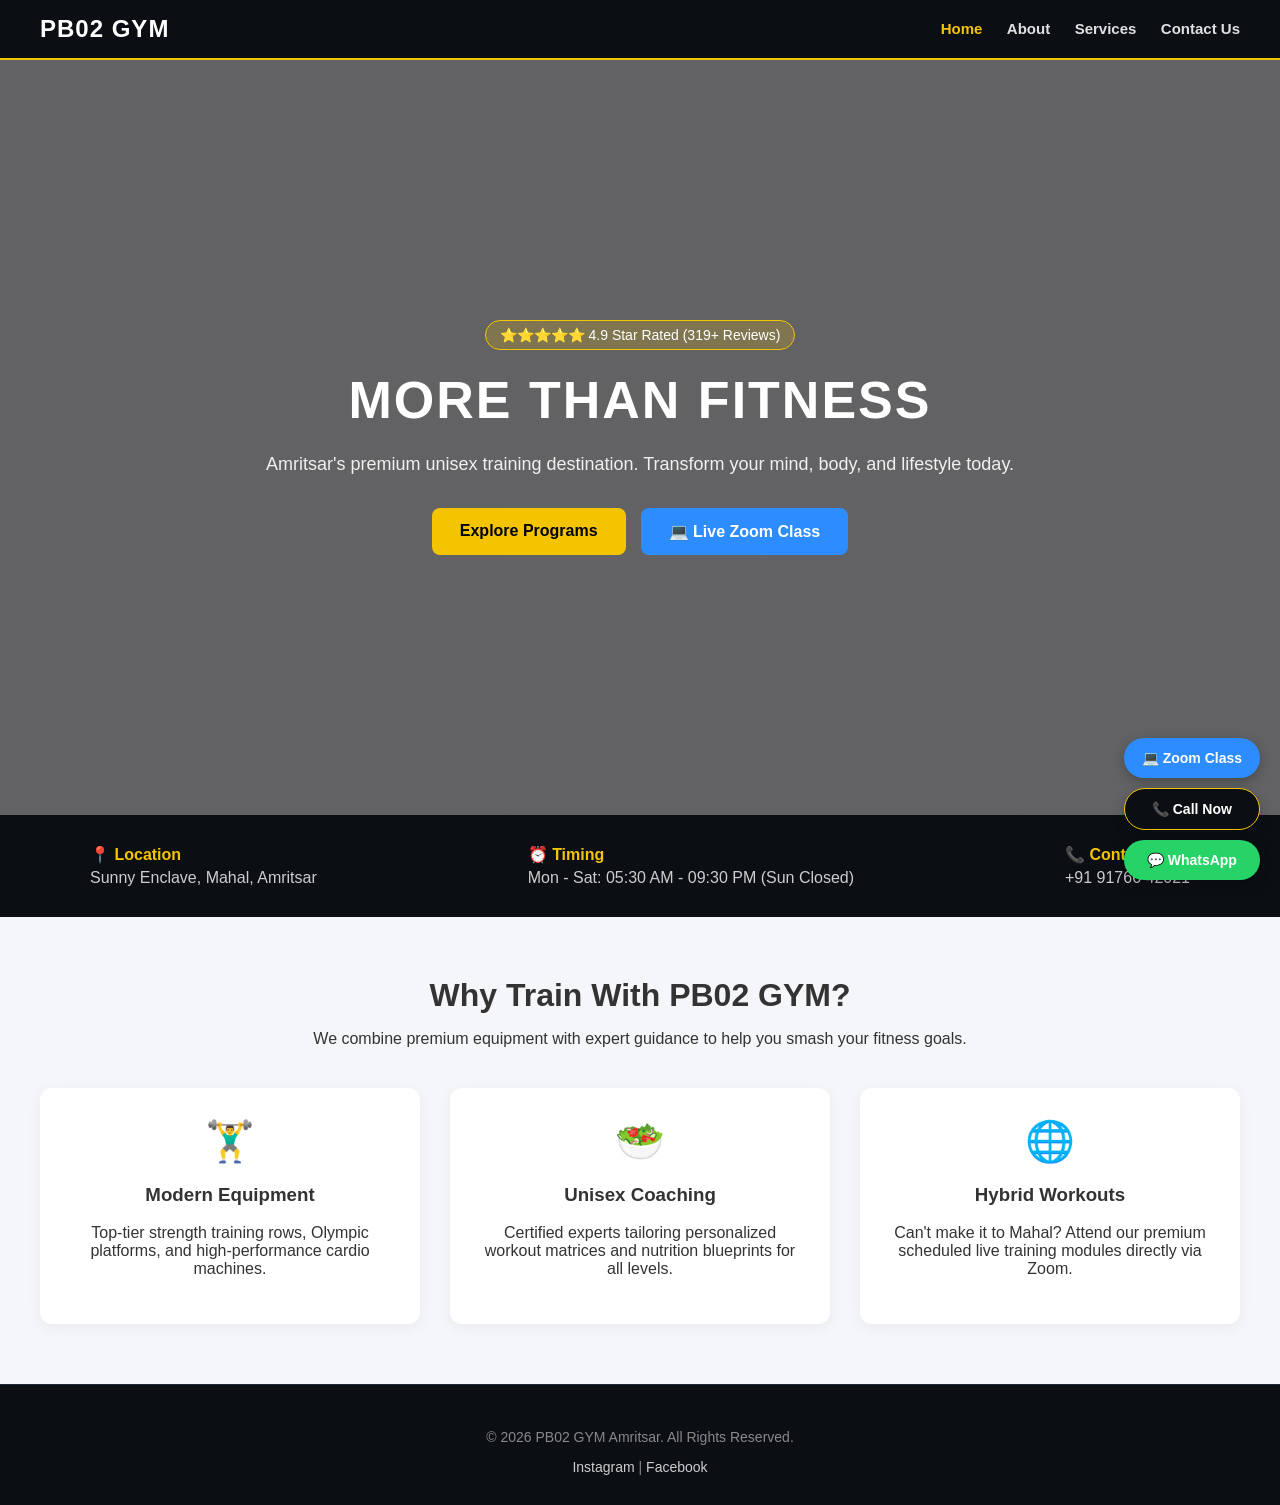
<file: index.html>
<!DOCTYPE html>
<html lang="en">
<head>
  <meta charset="UTF-8">
  <meta name="viewport" content="width=device-width, initial-scale=1.0">
  <title>PB02 GYM Amritsar | More Than Fitness Unisex Gym</title>
  <link rel="stylesheet" href="style.css">
</head>
<body>

  <!-- Navigation Bar -->
  <header class="header">
    <div class="nav-container">
      <a href="index.html" class="logo">PB02 GYM</a>
      <button class="nav-toggle" id="navToggle">☰</button>
      <nav class="nav-menu" id="navMenu">
        <a href="index.html" class="active">Home</a>
        <a href="about.html">About</a>
        <a href="services.html">Services</a>
        <a href="contact.html">Contact Us</a>
      </nav>
    </div>
  </header>

  <!-- Hero Section -->
  <section class="hero-section" style="background: linear-gradient(rgba(0,0,0,0.6), rgba(0,0,0,0.6)), url('https://images.unsplash.com/photo-1517836357463-d25dfeac3438?q=80&w=1600&auto=format&fit=crop') no-repeat center center/cover;">
    <div class="hero-content">
      <span class="hero-badge">⭐⭐⭐⭐⭐ 4.9 Star Rated (319+ Reviews)</span>
      <h1>MORE THAN FITNESS</h1>
      <p>Amritsar's premium unisex training destination. Transform your mind, body, and lifestyle today.</p>
      <div class="hero-buttons">
        <a href="services.html" class="btn-primary">Explore Programs</a>
        <a href="https://zoom.com" target="_blank" class="btn-zoom">💻 Live Zoom Class</a>
      </div>
    </div>
  </section>

  <!-- Quick Info Highlights -->
  <section class="info-strip">
    <div class="strip-container">
      <div class="strip-item">
        <h3>📍 Location</h3>
        <p>Sunny Enclave, Mahal, Amritsar</p>
      </div>
      <div class="strip-item">
        <h3>⏰ Timing</h3>
        <p>Mon - Sat: 05:30 AM - 09:30 PM (Sun Closed)</p>
      </div>
      <div class="strip-item">
        <h3>📞 Contact</h3>
        <p>+91 91766 42021</p>
      </div>
    </div>
  </section>

  <!-- Welcome / Intro Features Section -->
  <section class="features-section">
    <div class="section-title">
      <h2>Why Train With PB02 GYM?</h2>
      <p>We combine premium equipment with expert guidance to help you smash your fitness goals.</p>
    </div>
    <div class="features-grid">
      <div class="feature-card">
        <div class="feature-icon">🏋️‍♂️</div>
        <h3>Modern Equipment</h3>
        <p>Top-tier strength training rows, Olympic platforms, and high-performance cardio machines.</p>
      </div>
      <div class="feature-card">
        <div class="feature-icon">🥗</div>
        <h3>Unisex Coaching</h3>
        <p>Certified experts tailoring personalized workout matrices and nutrition blueprints for all levels.</p>
      </div>
      <div class="feature-card">
        <div class="feature-icon">🌐</div>
        <h3>Hybrid Workouts</h3>
        <p>Can't make it to Mahal? Attend our premium scheduled live training modules directly via Zoom.</p>
      </div>
    </div>
  </section>

  <!-- Persistent Floating Interaction Utilities -->
  <div class="floating-actions">
    <a href="https://zoom.com" target="_blank" class="float-btn float-zoom" title="Join Zoom Class">💻 Zoom Class</a>
    <a href="tel:09176642021" class="float-btn float-call" title="Call Us">📞 Call Now</a>
    <a href="https://wa.me/919176642021?text=Hi%20PB02%20GYM,%20I%20want%20to%20know%20about%20membership." 
   target="_blank" 
   class="float-btn float-whatsapp" 
   title="WhatsApp Chat">
   💬 WhatsApp
</a>
  </div>

  <!-- Footer -->
  <footer class="footer">
    <p>&copy; 2026 PB02 GYM Amritsar. All Rights Reserved.</p>
    <div class="social-links">
      <a href="https://www.instagram.com/pb02.gym/" target="_blank">Instagram</a> | 
      <a href="https://www.facebook.com/pb02.gym/" target="_blank">Facebook</a>
    </div>
  </footer>

  <script src="script.js"></script>
</body>
</html>
</file>
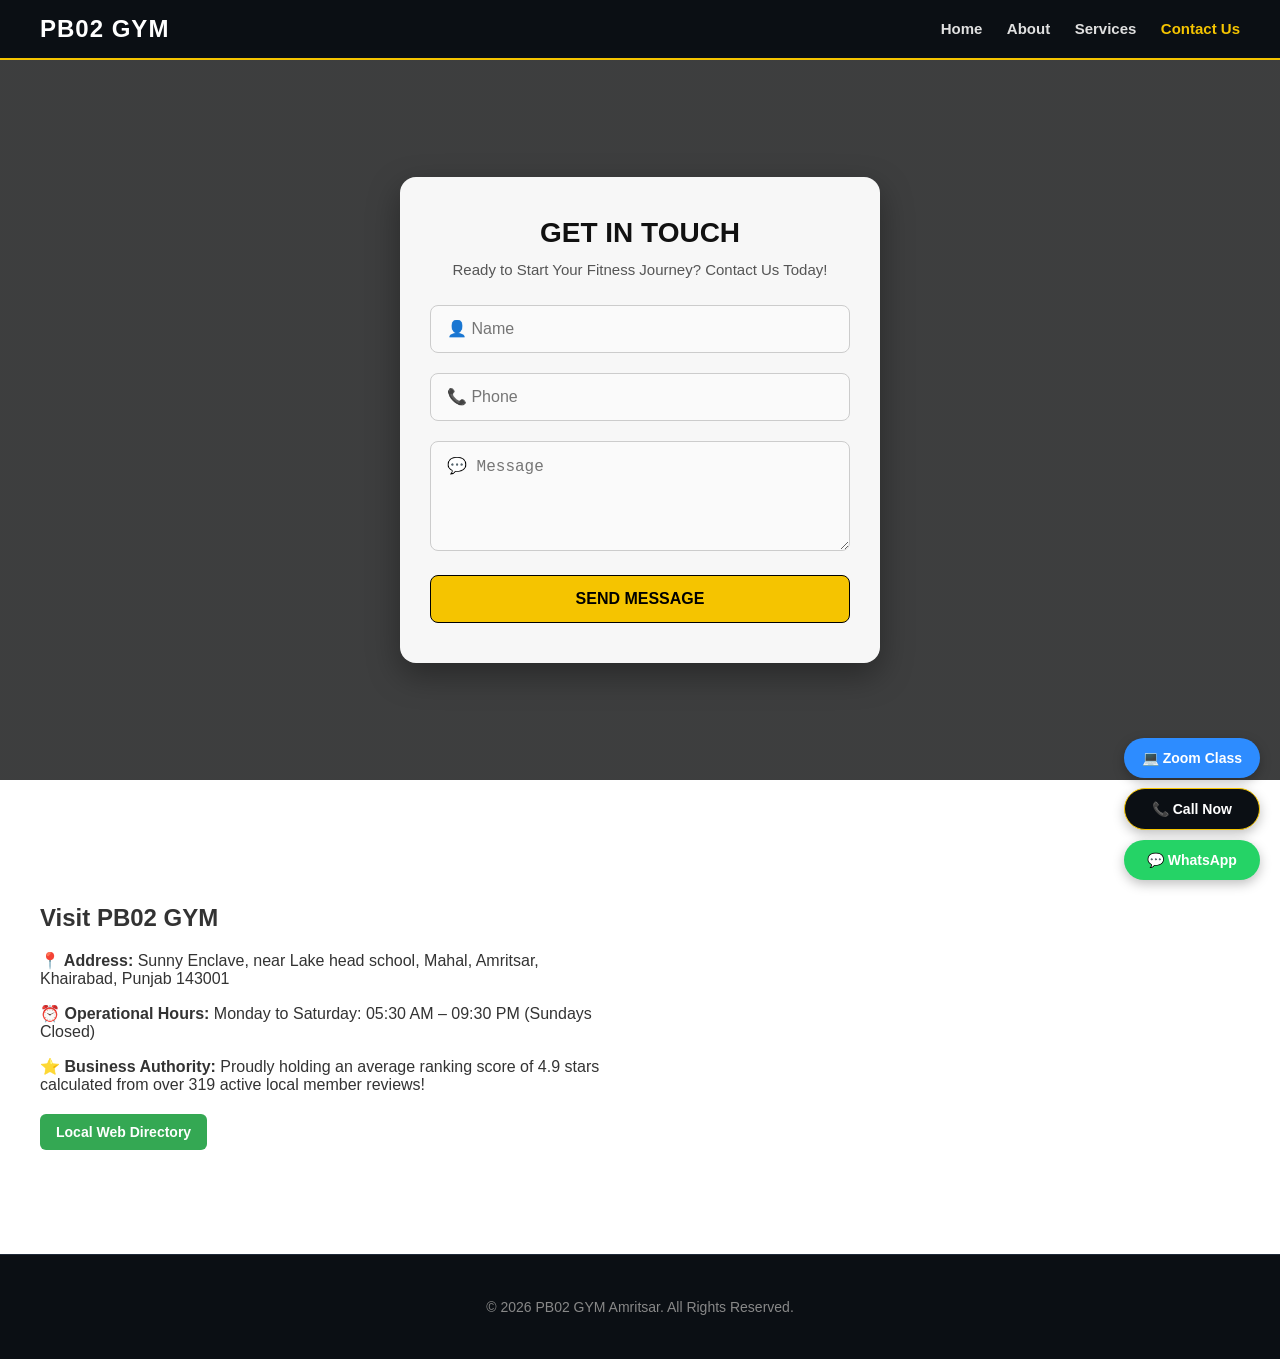
<file: contact.html>
<!DOCTYPE html>
<html lang="en">
<head>
  <meta charset="UTF-8">
  <meta name="viewport" content="width=device-width, initial-scale=1.0">
  <title>Contact Us | PB02 GYM Amritsar</title>
  <link rel="stylesheet" href="style.css">
</head>
<body>

  <header class="header">
    <div class="nav-container">
      <a href="index.html" class="logo">PB02 GYM</a>
      <button class="nav-toggle" id="navToggle">☰</button>
      <nav class="nav-menu" id="navMenu">
        <a href="index.html">Home</a>
        <a href="about.html">About</a>
        <a href="services.html">Services</a>
        <a href="contact.html" class="active">Contact Us</a>
      </nav>
    </div>
  </header>

  <!-- Main Background Container Section -->
  <section class="contact-section">
    <!-- Centered Curved Rectangular Contact Card Container -->
    <div class="contact-card">
      <h2>GET IN TOUCH</h2>
      <p>Ready to Start Your Fitness Journey? Contact Us Today!</p>
      
      <form id="contactForm">
        <div class="input-group">
          <input id="name" type="text" placeholder="👤 Name" required>
        </div>
        <div class="input-group">
          <input id="phone" type="tel" placeholder="📞 Phone" required>
        </div>
        <div class="input-group">
          <textarea id="message" placeholder="💬 Message" rows="4" required></textarea>
        </div>
        <button type="submit" class="btn">Send Message</button>
      </form>
    </div>
  </section>

  <!-- Embed Maps and Business Directory Details Section -->
  <section class="map-location-section">
    <div class="map-grid-container">
      <div class="location-text-info">
        <h2>Visit PB02 GYM</h2>
        <p><strong>📍 Address:</strong> Sunny Enclave, near Lake head school, Mahal, Amritsar, Khairabad, Punjab 143001</p>
        <p><strong>⏰ Operational Hours:</strong> Monday to Saturday: 05:30 AM – 09:30 PM (Sundays Closed)</p>
        <p><strong>⭐ Business Authority:</strong> Proudly holding an average ranking score of 4.9 stars calculated from over 319 active local member reviews!</p>
        
        <div class="directory-blocks">
          
          <a href="https://pb02-gym-amritsar.wheree.com/" target="_blank" class="dir-link web-link">Local Web Directory</a>
        </div>
      </div>
      
      <!-- Safe responsive iframe wrapper container mapping business address coordinates -->
      <div class="map-iframe-holder">
        <iframe 
  src="https://www.google.com/maps?q=31.6556742,74.8069347&z=17&output=embed"
  width="100%" 
  height="350" 
  style="border:0; border-radius:12px;" 
  allowfullscreen="" 
  loading="lazy">
</iframe>
      </div>
    </div>
  </section>

  <div class="floating-actions">
    <a href="https://zoom.com" target="_blank" class="float-btn float-zoom">💻 Zoom Class</a>
    <a href="tel:09176642021" class="float-btn float-call">📞 Call Now</a>
    <a href="https://wa.me/919176642021?text=Hi%20PB02%20GYM,%20I%20want%20to%20know%20about%20membership." 
   target="_blank" 
   class="float-btn float-whatsapp" 
   title="WhatsApp Chat">
   💬 WhatsApp
</a>
  </div>

  <footer class="footer">
    <p>&copy; 2026 PB02 GYM Amritsar. All Rights Reserved.</p>
  </footer>

  <script src="script.js"></script>
</body>
</html>
</file>
<file: style.css>
/* ==========================================================================
   PB02 GYM - UNIVERSAL CORE STYLE SHEET
   ========================================================================== */

:root {
  --primary-color: #f5c400; /* Signature theme yellow gold */
  --dark-color: #0b0f14;    /* Sleek deep background dark */
  --light-card: rgba(255, 255, 255, 0.96);
  --text-dark: #111111;
  --text-muted: #555555;
  --transition-speed: 0.3s;
}

body {
  margin: 0;
  padding: 0;
  font-family: -apple-system, BlinkMacSystemFont, "Segoe UI", Roboto, Helvetica, Arial, sans-serif;
  background-color: #f4f6f9;
  color: #333333;
  overflow-x: hidden;
}

/* Header & Navbar Navigation styling */
.header {
  background-color: var(--dark-color);
  position: sticky;
  top: 0;
  z-index: 1000;
  border-bottom: 2px solid var(--primary-color);
}

.nav-container {
  max-width: 1200px;
  margin: 0 auto;
  padding: 15px 20px;
  display: flex;
  justify-content: space-between;
  align-items: center;
}

.logo {
  color: #ffffff;
  font-size: 24px;
  font-weight: 900;
  text-decoration: none;
  letter-spacing: 1px;
}

.nav-toggle {
  display: none;
  background: none;
  border: none;
  color: #ffffff;
  font-size: 24px;
  cursor: pointer;
}

.nav-menu a {
  color: #e0e0e0;
  text-decoration: none;
  margin-left: 20px;
  font-weight: 600;
  font-size: 15px;
  transition: color var(--transition-speed);
}

.nav-menu a:hover, 
.nav-menu a.active {
  color: var(--primary-color);
}

/* Hero Landing Section */
.hero-section {
  min-height: 75vh;
  display: flex;
  align-items: center;
  justify-content: center;
  text-align: center;
  color: #ffffff;
  padding: 40px 20px;
}

.hero-content {
  max-width: 800px;
}

.hero-badge {
  background: rgba(245, 196, 0, 0.2);
  border: 1px solid var(--primary-color);
  padding: 6px 14px;
  border-radius: 20px;
  font-size: 14px;
  display: inline-block;
  margin-bottom: 20px;
}

.hero-content h1 {
  font-size: 52px;
  margin: 0 0 20px 0;
  letter-spacing: 2px;
  font-weight: 900;
}

.hero-content p {
  font-size: 18px;
  line-height: 1.6;
  margin-bottom: 30px;
  color: #f0f0f0;
}

.hero-buttons {
  display: flex;
  gap: 15px;
  justify-content: center;
  flex-wrap: wrap;
}

/* Custom Uniform Button System */
.btn-primary, .btn-zoom {
  padding: 14px 28px;
  font-weight: bold;
  border-radius: 8px;
  text-decoration: none;
  font-size: 16px;
  transition: all var(--transition-speed);
}

.btn-primary {
  background-color: var(--primary-color);
  color: #000000;
}

.btn-primary:hover {
  background-color: #ffffff;
  transform: translateY(-2px);
}

.btn-zoom {
  background-color: #2d8cff; /* Official Zoom Brand Blue color block */
  color: #ffffff;
}

.btn-zoom:hover {
  background-color: #1a73e8;
  transform: translateY(-2px);
}

/* Info Strip Row Layout */
.info-strip {
  background-color: var(--dark-color);
  color: #ffffff;
  padding: 30px 20px;
}

.strip-container {
  max-width: 1100px;
  margin: 0 auto;
  display: flex;
  justify-content: space-between;
  flex-wrap: wrap;
  gap: 20px;
}

.strip-item h3 {
  color: var(--primary-color);
  margin: 0 0 5px 0;
  font-size: 16px;
}

.strip-item p {
  margin: 0;
  color: #cccccc;
}

/* Static Generic Page Banners */
.page-banner {
  text-align: center;
  color: #ffffff;
  padding: 80px 20px;
}

.page-banner h1 {
  font-size: 40px;
  margin: 0 0 10px 0;
}

/* Content Features System Grid */
.features-section, .services-container, .about-content-section {
  max-width: 1200px;
  margin: 0 auto;
  padding: 60px 20px;
}

.section-title {
  text-align: center;
  margin-bottom: 40px;
}

.section-title h2 {
  font-size: 32px;
  margin: 0 0 10px 0;
}

.features-grid, .services-grid {
  display: grid;
  grid-template-columns: repeat(auto-fit, minmax(300px, 1fr));
  gap: 30px;
}

.feature-card {
  background: #ffffff;
  padding: 30px;
  border-radius: 12px;
  box-shadow: 0 4px 15px rgba(0,0,0,0.05);
  text-align: center;
}

.feature-icon {
  font-size: 40px;
  margin-bottom: 15px;
}

/* About Us Layout Split View Grid */
.about-grid {
  display: grid;
  grid-template-columns: 1fr 1fr;
  gap: 40px;
  align-items: center;
}

.about-text h2 {
  font-size: 32px;
  margin-top: 0;
}

.about-text ul {
  padding-left: 20px;
  line-height: 1.8;
}

.about-image img {
  width: 100%;
  border-radius: 12px;
  box-shadow: 0 8px 25px rgba(0,0,0,0.1);
}

/* Programs Card Layout with Images */
.service-tier-card {
  background: #ffffff;
  border-radius: 12px;
  overflow: hidden;
  box-shadow: 0 5px 20px rgba(0,0,0,0.06);
}

.service-tier-card img {
  width: 100%;
  height: 220px;
  object-fit: cover;
}

.tier-info {
  padding: 25px;
}

.highlight-card {
  border: 2px solid #2d8cff;
  position: relative;
}

.btn-inline-zoom {
  display: inline-block;
  background-color: #2d8cff;
  color: white;
  padding: 10px 18px;
  border-radius: 6px;
  text-decoration: none;
  font-weight: bold;
  margin-top: 15px;
}

/* ==========================================================================
   8. SPECIFIC RECTANGULAR CONTACT CARD DESIGN (FIXED OVERRIDES)
   ========================================================================== */
.contact-section {
  background: linear-gradient(rgba(0, 0, 0, 0.75), rgba(0, 0, 0, 0.75)), 
              url('https://unsplash.com') no-repeat center center/cover !important;
  min-height: 80vh !important;
  display: flex !important;
  justify-content: center !important;
  align-items: center !important;
  padding: 60px 20px !important;
  box-sizing: border-box !important;
}

.contact-card {
  background: var(--light-card) !important;
  width: 100% !important;
  max-width: 480px !important; /* Forces a perfect rectangular card view ratio */
  padding: 40px 30px !important;
  border-radius: 16px !important; /* Creates smooth explicit corner curves */
  box-shadow: 0 12px 32px rgba(0, 0, 0, 0.35) !important;
  text-align: center !important;
  box-sizing: border-box !important;
}

.contact-card h2 {
  margin: 0 0 10px 0 !important;
  color: var(--text-dark) !important;
  font-size: 28px !important;
  font-weight: bold !important;
}

.contact-card p {
  margin: 0 0 25px 0 !important;
  color: var(--text-muted) !important;
  font-size: 15px !important;
  line-height: 1.4 !important;
}

.input-group {
  margin-bottom: 20px !important;
  width: 100% !important;
}

#contactForm input,
#contactForm textarea {
  width: 100% !important;
  padding: 14px 16px !important;
  border: 1px solid #cccccc !important;
  border-radius: 8px !important; /* Subtly curved field frames */
  font-size: 16px !important;
  background-color: #fafafa !important;
  box-sizing: border-box !important;
}

#contactForm textarea {
  resize: vertical !important;
  min-height: 110px !important;
}

#contactForm .btn {
  width: 100% !important;
  background-color: var(--primary-color) !important;
  color: #000000 !important;
  font-weight: bold !important;
  font-size: 16px !important;
  border: 1px solid #000000 !important;
  padding: 14px !important;
  border-radius: 8px !important;
  cursor: pointer !important;
  text-transform: uppercase !important;
  transition: all var(--transition-speed) ease !important;
}

#contactForm .btn:hover {
  background-color: #000000 !important;
  color: #ffffff !important;
  border-color: #ffffff !important;
}

/* Integrated Maps Layout Row System */
.map-location-section {
  background-color: #ffffff;
  padding: 60px 20px;
}

.map-grid-container {
  max-width: 1200px;
  margin: 0 auto;
  display: grid;
  grid-template-columns: 1fr 1fr;
  gap: 40px;
  align-items: center;
}

.directory-blocks {
  margin-top: 20px;
  display: flex;
  gap: 15px;
}

.dir-link {
  padding: 10px 16px;
  border-radius: 6px;
  text-decoration: none;
  font-size: 14px;
  font-weight: 600;
}

.map-link { background-color: #ea4335; color: white; }
.web-link { background-color: #34a853; color: white; }

/* Persistent Fixed Layout Panel For Fast Actions */
.floating-actions {
  position: fixed;
  bottom: 20px;
  right: 20px;
  display: flex;
  flex-direction: column;
  gap: 10px;
  z-index: 2000;
}

.float-btn {
  padding: 12px 18px;
  border-radius: 30px;
  color: white;
  text-decoration: none;
  font-weight: bold;
  font-size: 14px;
  box-shadow: 0 4px 12px rgba(0,0,0,0.25);
  transition: transform var(--transition-speed);
  text-align: center;
}

.float-btn:hover {
  transform: scale(1.05);
}

.float-zoom { background-color: #2d8cff; }
.float-call { background-color: #0b0f14; border: 1px solid var(--primary-color); }
.float-whatsapp { background-color: #25d366; }

/* Global Footer Layout */
.footer {
  background-color: var(--dark-color);
  color: #888888;
  text-align: center;
  padding: 30px 20px;
  font-size: 14px;
  border-top: 1px solid #1f2937;
}

.social-links a {
  color: #cccccc;
  text-decoration: none;
}

/* ==========================================================================
   9. MOBILE RESPONSIVE QUERIES
   ========================================================================== */
@media (max-width: 768px) {
  .nav-toggle {
    display: block;
  }
  
  .nav-menu {
    display: none;
    flex-direction: column;
    width: 100%;
    position: absolute;
    top: 60px;
    left: 0;
    background-color: var(--dark-color);
    padding: 20px;
    box-sizing: border-box;
    border-bottom: 2px solid var(--primary-color);
  }
  
  .nav-menu.open {
    display:
</file>
